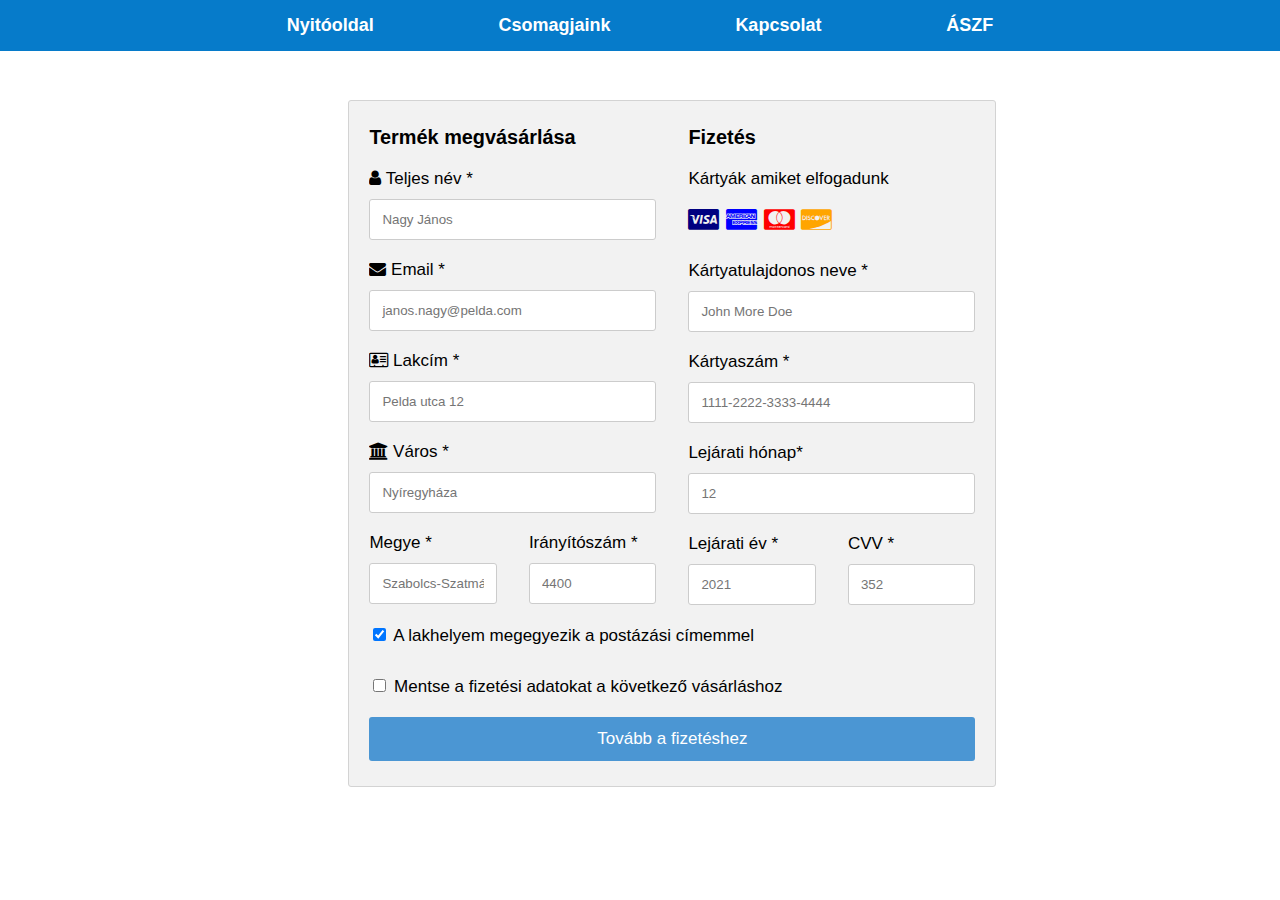
<file: szolgaltatas/checkout.html>
<!DOCTYPE html>
<html lang="hu">
<head>
<meta name="viewport" content="width=device-width, initial-scale=1">
<link rel="stylesheet" href="https://cdnjs.cloudflare.com/ajax/libs/font-awesome/4.7.0/css/font-awesome.min.css">
<link rel="stylesheet" href="css/checkout.css">
<title>Fizetés</title>
</head>
<body>
    <header>
      <nav>
          <ul>
              <li><a href="index.html">Nyitóoldal</a></li>
              <li><a href="services.html">Csomagjaink</a></li>
              <li><a href="contact.html">Kapcsolat</a></li>
              <li><a href="">ÁSZF</a></li>
          </ul>
      </nav>
  </header>
<div id="main">
<div class="row">
  <div class="col-75">
    <div class="container">
      <form action="siker.html">
        <div class="row">
          <div class="col-50">
            <h3>Termék megvásárlása</h3>
            <label for="telejsnev"><i class="fa fa-user"></i> Teljes név *</label>
            <input type="text" id="teljesnev" name="teljesnev" placeholder="Nagy János" required>
            <label for="email"><i class="fa fa-envelope"></i> Email *</label>
            <input type="text" id="email" name="email" placeholder="janos.nagy@pelda.com" required>
            <label for="adr"><i class="fa fa-address-card-o"></i> Lakcím *</label>
            <input type="text" id="adr" name="address" placeholder="Pelda utca 12" required>
            <label for="varos"><i class="fa fa-institution"></i> Város *</label>
            <input type="text" id="varos" name="varos" placeholder="Nyíregyháza" required>

            <div class="row">
              <div class="col-50">
                <label for="state">Megye *</label>
                <input type="text" id="state" name="state" placeholder="Szabolcs-Szatmár-Bereg " required>
              </div>
              <div class="col-50">
                <label for="iszam">Irányítószám *</label>
                <input type="text" id="iszam" name="iszam" placeholder="4400" required>
              </div>
            </div>
          </div>

          <div class="col-50">
            <h3>Fizetés</h3>
            <label for="fname">Kártyák amiket elfogadunk</label>
            <div class="icon-container">
              <i class="fa fa-cc-visa" style="color:navy;"></i>
              <i class="fa fa-cc-amex" style="color:blue;"></i>
              <i class="fa fa-cc-mastercard" style="color:red;"></i>
              <i class="fa fa-cc-discover" style="color:orange;"></i>
            </div>
            <label for="knev">Kártyatulajdonos neve *</label>
            <input type="text" id="knev" name="kartyanev" placeholder="John More Doe" required>
            <label for="kszam">Kártyaszám *</label>
            <input type="text" id="kszam" name="kartyaszam" placeholder="1111-2222-3333-4444" required>
            <label for="leho">Lejárati hónap* </label>
            <input type="text" id="leho" name="leho" placeholder="12" required>
            <div class="row">
              <div class="col-50">
                <label for="leev">Lejárati év *</label>
                <input type="text" id="leev" name="leev" placeholder="2021" required>
              </div>
              <div class="col-50">
                <label for="cvv">CVV *</label>
                <input type="text" id="cvv" name="cvv" placeholder="352"required>
              </div>
            </div>
          </div>
          
        </div>
        <label>
          <input type="checkbox" checked="checked" name="sameadr"> A lakhelyem megegyezik a postázási címemmel
        </label><br>
        <label>
            <input type="checkbox" name="save"> Mentse a fizetési adatokat a következő vásárláshoz
        </label>
        <input type="submit" value="Tovább a fizetéshez" class="btn">
      </form>
    </div>
  </div>
  
</div>
</div>
<script src="https://code.jquery.com/jquery-3.6.0.min.js"></script>

  <script>

      $(window).scroll(function(){
          if($(window).scrollTop()){
              $("nav").addClass("fekete");
          }
          else{
              $("nav").removeClass("fekete");
          }
      });

  </script>

</body>
</html>
</file>
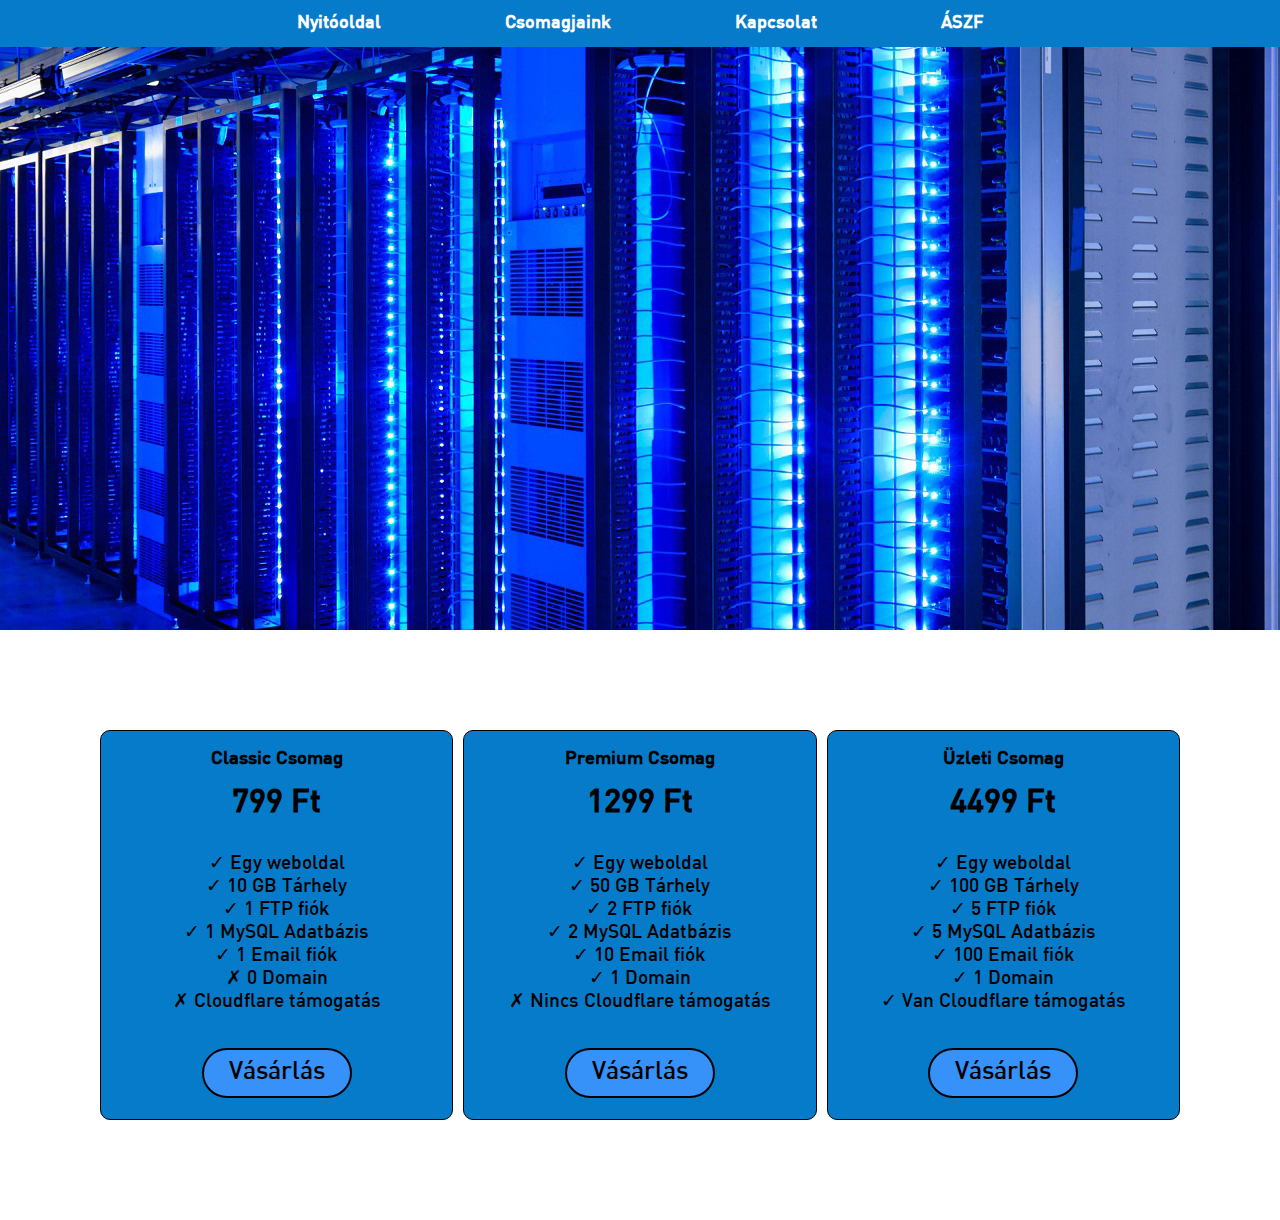
<file: szolgaltatas/services.html>
<!DOCTYPE html>
<html lang="en">
<head>
    <meta charset="UTF-8">
    <title>Csomagjaink</title>
    <link rel="stylesheet" href="css/services.css">
</head>
<body>
    <header>
        <nav>
            <ul>
                <li><a href="index.html">Nyitóoldal</a></li>
                <li><a href="services.html">Csomagjaink</a></li>
                <li><a href="contact.html">Kapcsolat</a></li>
                <li><a href="">ÁSZF</a></li>
            </ul>
        </nav>
    </header>
    <div id="main">
        <table>
            <tr>
                <td id="bal">
                    <h3>Classic Csomag</h3>
                    <h1>799 Ft</h1>
                    <ul id="perks">
                        <li class="van">Egy weboldal</li>
                        <li class="van">10 GB Tárhely</li>
                        <li class="van">1 FTP fiók</li>
                        <li class="van">1 MySQL Adatbázis</li>
                        <li class="van">1 Email fiók</li>
                        <li class="nincs">0 Domain</li>
                        <li class="nincs">Cloudflare támogatás</li>
                    </ul>
                    <form action="checkout.html">
                        <input id="gomb1" type="submit" value="Vásárlás" />
                    </form>
                </td>
                <td id="kozep">
                    <h3>Premium Csomag</h3>
                    <h1>1299 Ft</h1>
                    <ul id="perks">
                        <li class="van">Egy weboldal</li>
                        <li class="van">50 GB Tárhely</li>
                        <li class="van">2 FTP fiók</li>
                        <li class="van">2 MySQL Adatbázis</li>
                        <li class="van">10 Email fiók</li>
                        <li class="van">1 Domain</li>
                        <li class="nincs">Nincs Cloudflare támogatás</li>
                    </ul>
                    <form action="checkout.html">
                        <input id="gomb1" type="submit" value="Vásárlás" />
                    </form>
                </td>
                <td id="jobb">
                    <h3>Üzleti Csomag</h3>
                    <h1>4499 Ft</h1>
                    <ul id="perks">
                        <li class="van">Egy weboldal</li>
                        <li class="van">100 GB Tárhely</li>
                        <li class="van">5 FTP fiók</li>
                        <li class="van">5 MySQL Adatbázis</li>
                        <li class="van">100 Email fiók</li>
                        <li class="van">1 Domain</li>
                        <li class="van">Van Cloudflare támogatás</li>
                    </ul>
                    <form action="checkout.html">
                        <input id="gomb1" type="submit" value="Vásárlás" />
                    </form>
                </td>
            </tr>
        </table>
    </div>
    <script src="https://code.jquery.com/jquery-3.6.0.min.js"></script>

    <script>

        $(window).scroll(function(){
            if($(window).scrollTop()){
                $("nav").addClass("fekete");
            }
            else{
                $("nav").removeClass("fekete");
            }
        });

    </script>
</body>
</html>
</file>
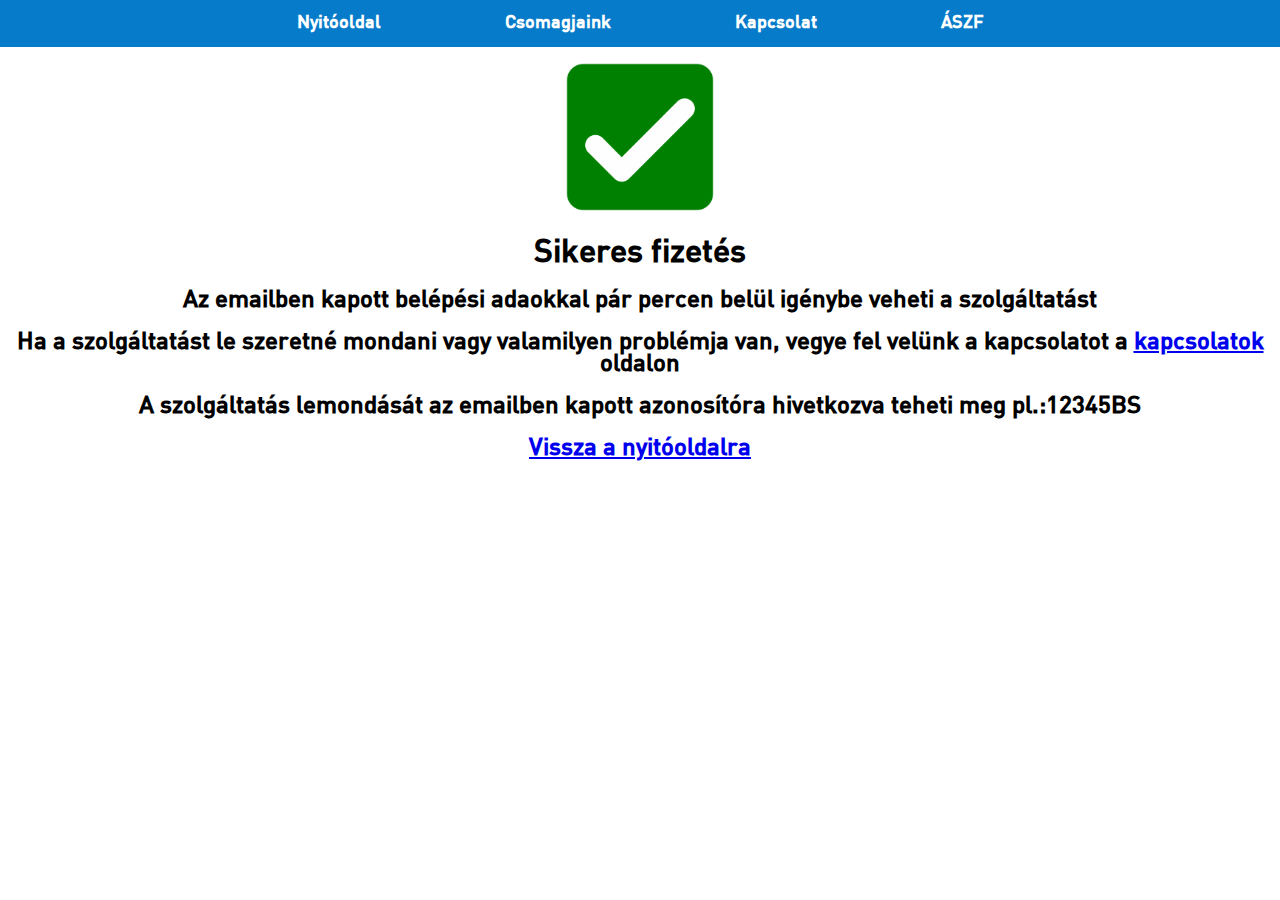
<file: szolgaltatas/siker.html>
<!DOCTYPE html>
<html lang="hu">
<head>
    <meta charset="UTF-8">
    <meta http-equiv="X-UA-Compatible" content="IE=edge">
    <meta name="viewport" content="width=device-width, initial-scale=1.0">
    <link rel="stylesheet" href="css/siker.css">
    <title>Sikeres fizetés!</title>
</head>
<body>
    <header>
        <nav>
            <ul>
                <li><a href="index.html">Nyitóoldal</a></li>
                <li><a href="services.html">Csomagjaink</a></li>
                <li><a href="contact.html">Kapcsolat</a></li>
                <li><a href="">ÁSZF</a></li>
            </ul>
        </nav>
    </header>
    <div>
        <img src="assets/checkmark.png" alt="">
    </div>
    <h1 align="center">Sikeres fizetés</h2>
    <h2 align="center">Az emailben kapott belépési adaokkal pár percen belül igénybe veheti a szolgáltatást</h2>
    <h2 align=center>Ha a szolgáltatást le szeretné mondani vagy valamilyen problémja van, vegye fel velünk a kapcsolatot a <a href="contact.html" target="_blank" rel="noopener noreferrer">kapcsolatok</a> oldalon</h2>
    <h2 align="center">A szolgáltatás lemondását az emailben kapott azonosítóra hivetkozva teheti meg pl.:12345BS</h2>
    <h2 align="center"><a href="index.html">Vissza a nyitóoldalra</a></h2>

    <script src="https://code.jquery.com/jquery-3.6.0.min.js"></script>

    <script>

        $(window).scroll(function(){
            if($(window).scrollTop()){
                $("nav").addClass("fekete");
            }
            else{
                $("nav").removeClass("fekete");
            }
        });

    </script>
    
</body>
</html>
</file>
<file: szolgaltatas/css/checkout.css>
body {
    font-family: 'Trebuchet MS', 'Lucida Sans Unicode', 'Lucida Grande', 'Lucida Sans', Arial, sans-serif ;
    font-size: 17px;
    margin: 0px;
    border: 0px;
    padding: 0px;
  }
  
  * {
    box-sizing: border-box;
  }
  
  nav{
    position: fixed;
    width: 100%;
}

nav ul{
    list-style-type: none;
    text-align: center;
    background-color: #067bca;
    margin: 0px;
    padding-inline-start: 0px;
}

nav ul li{
    display: inline-block;
    padding: 15px 0px;
    text-align: center;
    color: white;
    font-weight: bold;
    font-size: large;
}

nav ul li a{
    padding: 15px 60px;
    text-align: center;
    color: white;
    font-family: 'Trebuchet MS', 'Lucida Sans Unicode', 'Lucida Grande', 'Lucida Sans', Arial, sans-serif ;
    font-weight: bold;
    text-decoration: none;
}

nav ul li a:hover{
    background-color: #075488;
    transition: 700ms;
}

nav.fekete ul{
    background: black;
    transition: 0.7s;
}

  .row {
    display: -ms-flexbox; 
    display: flex;
    -ms-flex-wrap: wrap; 
    flex-wrap: wrap;
    margin: 0 -16px;
  }
  
  .col-25 {
    -ms-flex: 25%; 
    flex: 25%;
  }
  
  .col-50 {
    -ms-flex: 50%; 
    flex: 50%;
  }
  
  .col-75 {
    -ms-flex: 75%; 
    flex: 75%;
  }
  
  .col-25,
  .col-50,
  .col-75 {
    padding: 0 16px;
  }
  
  .container {
    background-color: #f2f2f2;
    padding: 5px 20px 15px 20px;
    border: 1px solid lightgrey;
    border-radius: 3px;
    width: 60%;
    margin-left: 23%;
  }
  
  input[type=text] {
    width: 100%;
    margin-bottom: 20px;
    padding: 12px;
    border: 1px solid #ccc;
    border-radius: 3px;
  }
  
  label {
    margin-bottom: 10px;
    display: block;
  }
  
  .icon-container {
    margin-bottom: 20px;
    padding: 7px 0;
    font-size: 24px;
  }
  
  .btn {
    background-color: #4b96d3;
    color: white;
    padding: 12px;
    margin: 10px 0;
    border: none;
    width: 100%;
    border-radius: 3px;
    cursor: pointer;
    font-size: 17px;
  }
  
  .btn:hover {
    background-color: #126dc2;
  }
  
  a {
    color: #2196F3;
  }
  
  hr {
    border: 1px solid lightgrey;
  }
  
  span.price {
    float: right;
    color: grey;
  }
  

  @media (max-width: 800px) {
    .row {
      flex-direction: column-reverse;
    }
    .col-25 {
      margin-bottom: 20px;
    }
}

#main{
  padding: 100px;
}
</file>
<file: szolgaltatas/css/services.css>
@font-face {
    font-family: customfont;
    src: url(dinmed.ttf);
}

body{
    font-family: customfont;
    margin: 0px;
    border: 0px;
    padding: 0px;
}

header{
    background-image: url(assets/servicebg.jpg);
    height: 70vh;
}

nav{
    position: fixed;
    width: 100%;
}

nav ul{
    list-style-type: none;
    text-align: center;
    background-color: #067bca;
    margin: 0px;
    padding-inline-start: 0px;
}

nav ul li{
    display: inline-block;
    padding: 15px 0px;
    text-align: center;
    color: white;
    font-weight: bold;
    font-size: large;
}

nav ul li a{
    padding: 15px 60px;
    text-align: center;
    color: white;
    font-family: customfont;
    font-weight: bold;
    text-decoration: none;
}

nav ul li a:hover{
    background-color: #075488;
    transition: 700ms;
}

nav.fekete ul{
    background: black;
    transition: 0.7s;
}

#main{
    display: flex;
    justify-content: center;
    padding: 90px;
    text-align: center;
}

table{
    border-spacing: 10px;
}

tr{
    width: 100%;
}

td{
    width: 60vh;
    background-color: #067bca;
    border-radius: 10px;
    border: black solid 1px;
}

td:hover{
    -webkit-transition-duration: 0.7s;
	transform: translateY(-10px);
}

#perks{
    list-style-type: none;
    padding-top: 10px;
    padding-inline-start: 0px;
}

.van{
    font-size: larger;
}

.nincs{
    font-size: larger;
}

.van:before{
    content: " ✓ ";
}

.nincs:before{
    content: " ✗ ";
}

#gomb1{
    width: 150px;
	height: 50px;
	margin-left: 20px;
    font-size: 25px;
    border-radius: 50px;
    border: black solid 2px;
    cursor: pointer;
	transition: 700ms;
    font-family: customfont;
    font-weight: 550;
    background-color: #3691f8;
    margin: 20px;
}
</file>
<file: szolgaltatas/css/siker.css>
@font-face {
    font-family: customfont;
    src: url(dinmed.ttf);
}

body{
    font-family: customfont;
    margin: 0px;
    border: 0px;
    padding: 0px;
}

nav{
    position: fixed;
    width: 100%;
}

nav ul{
    list-style-type: none;
    text-align: center;
    background-color: #067bca;
    margin: 0px;
    padding-inline-start: 0px;
}

nav ul li{
    display: inline-block;
    padding: 15px 0px;
    text-align: center;
    color: white;
    font-weight: bold;
    font-size: large;
}

nav ul li a{
    padding: 15px 60px;
    text-align: center;
    color: white;
    font-family: customfont;
    font-weight: bold;
    text-decoration: none;
}

nav ul li a:hover{
    background-color: #075488;
    transition: 700ms;
}

nav.fekete ul{
    background: black;
    transition: 0.7s;
}

img{
    width: 12%;
    height: 12%;
    padding-top: 60px;
}

div{
    text-align: center;
}
</file>
